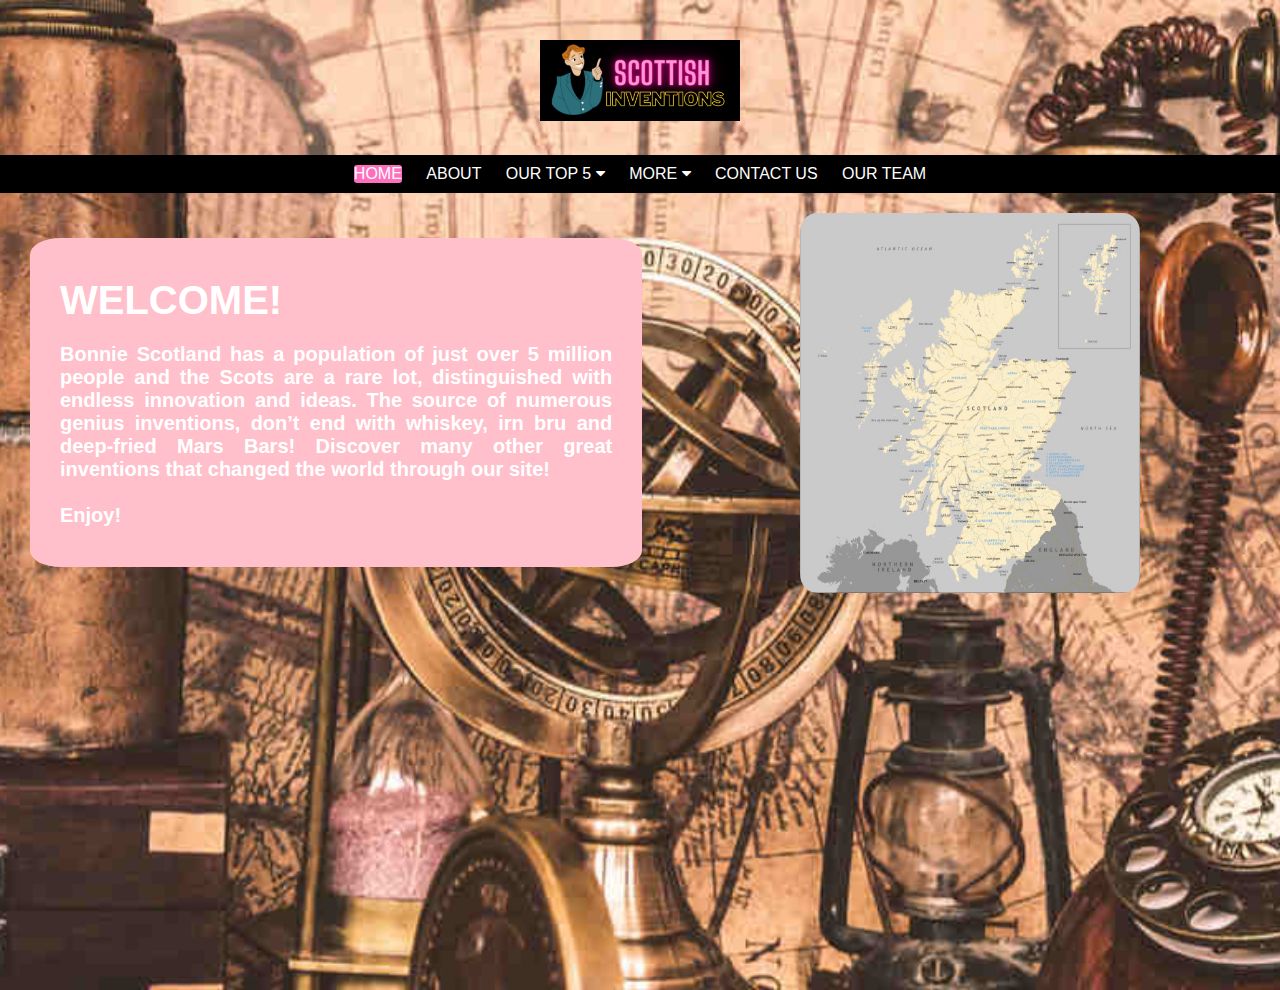
<file: index.html>
﻿<!DOCTYPE html>
<html>
<head>
    <meta name="viewport" content="width=device-width, initial-scale=1.0">
    <title>Scottish Innovations</title>
    <link rel="stylesheet" href="StyleSheet1.css">
    <link rel="stylesheet" href="https://stackpath.bootstrapcdn.com/font-awesome/4.7.0/css/font-awesome.min.css">
</head>
<body>
    <div class="header1">
        <nav id="navbar">
            <img src="Images/logo3.png" class="logo">
            <ul id="menu">
                <li class="active"><a href="index.html">HOME</a></li>
                <li><a href="about.html">ABOUT</a></li>
                <li>
                    <a href="#">OUR TOP 5  </a><i class="fa fa-caret-down" aria-hidden="true"></i>
                                               <ul>
                                                   <li><a href="dolly.html">CLONING</a></li>
                                                   <li><a href="tv.html">TELEVISION</a></li>
                                                   <li><a href="toaster.html">TOASTER</a></li>
                                                   <li><a href="fridge.html">FRIDGE</a></li>
                                                   <li><a href="telephone.html">TELEPHONE</a></li>
                                               </ul>
                </li>
                <li>
                    <a href="#">MORE </a><i class="fa fa-caret-down" aria-hidden="true"></i>
                    <ul>
                        <li><a href="images.html">MORE INVENTIONS</a></li>
                        <li><a href="learnmore.html">LEARN MORE</a></li>
                    </ul>
                </li>
                <li><a href="Contact us.html">CONTACT US</a></li>
                <li><a href="us1.html">OUR TEAM</a></li>
            </ul>
        </nav>
        <section class="parent">
            <section class="home1">
                <h4>WELCOME!</h4>
                    <h5>
                    Bonnie Scotland has a population of just over 5 million people and the Scots are a rare lot,
                        distinguished with endless innovation and ideas. The source of numerous genius inventions, 
                        don’t end with whiskey, irn bru and deep-fried Mars Bars! Discover many other great inventions 
                        that changed the world through our site!<br /><br />Enjoy!
                </h5>
            </section>
            <section class="home2">
                <img src="Gallery/scotlandmap.jpg">
            </section>
        </section>
    </div>

    <script>
        var navbar = document.getElementById("navbar");
        var menu = document.getElementById("menu");

        window.onscroll = function () {
            if (window.pageYOffset >= menu.offsetTop) {
                navbar.classList.add("sticky");
            }
            else {
                navbar.classList.remove("sticky");
            }
        }
    </script>
    <style>
        .parent{
            display:flex;
        }
        .home1{
            float:left;
            width:50%;
            background-color:#ffc0cb;
            border-radius:5%;
            margin:2%;
            margin-left:30px;
        }
        .home2 {
            float: right;
            width: 50%;
        }
        .home2 img{
            width:340px;
            height:380px;
            border-radius:5%;
           float:right;
           margin-right:140px;
        }
        .header1 {
            width: 100%;
            height: 110vh;
            background-image: url(Images/Inventions10.jpg);
            background-position: center;
            background-size: cover;
        }
            .header1 h5 {
                color: #fff;
                text-align: justify;
                font-size: 20px;
                padding-left: 30px;
                padding-right:30px;
                padding-top:10px;
                padding-bottom:-30px;
            }
            .header1 h4 {
                color: #fff;
                text-align: left;
                font-size: 40px;
                padding-left: 30px;
                padding-bottom: 10px;
                padding-top:40px;
            }

        .home {
            background: #ffc0cb;
            border-radius: 5%;
            max-width: 600px;
            margin-left: 75px;
            margin-top: 45px;
            padding-top: -35px;
            float: left;
        }
            margin: 0;
    padding: 0;
    box-sizing: border-box;
    font-family: 'poppins', sans-serif;
}
nav{
    width: 100%;
    padding: 20px 0;
    text-align: center; ;
}
.logo{
    width: 200px;
    margin: 20px 0;
    cursor: pointer;
}
nav ul{
    background: #000;
    width: 100%;
    margin-top: 10px;
}
    nav ul li {
        display: inline-block;
        list-style: none;
        margin: 20px 10px;
        color: #fff;
        position: relative;
        margin-bottom: 10px;
        margin-top: 10px;
    }
nav ul li a{
    text-decoration: none;
    color: #fff;
}
        nav ul li ul {
            display: none;
            position: absolute;
            background-color: #000;           
            width: 150px;
            border-radius: 14px 14px 14px 14px;
            text-align: center;
            margin-left:2px;
            margin-right:2px;
            z-index: 1;
            top:10px;
            left:57%;
            transform:translateX(-57%);
        }
nav ul li:hover ul {
    display: block;
}
    .active, nav ul li a:hover {
        background: #fe70bd;
        border-radius: 3px;
    }
.text{
    padding: 15px 8%;
}
.text2{
  float: right;
}

nav.sticky {
    position: sticky;
    top: 0;
    left: 0;
    padding: 10px 8%;
    background: #000;
    display: flex;
    align-items: center;
    justify-content: space-evenly;
    transition: padding 1s;   
    z-index: 1;
}
nav.sticky ul{
    width:auto;
}
    </style>
</body>
</html>
</file>
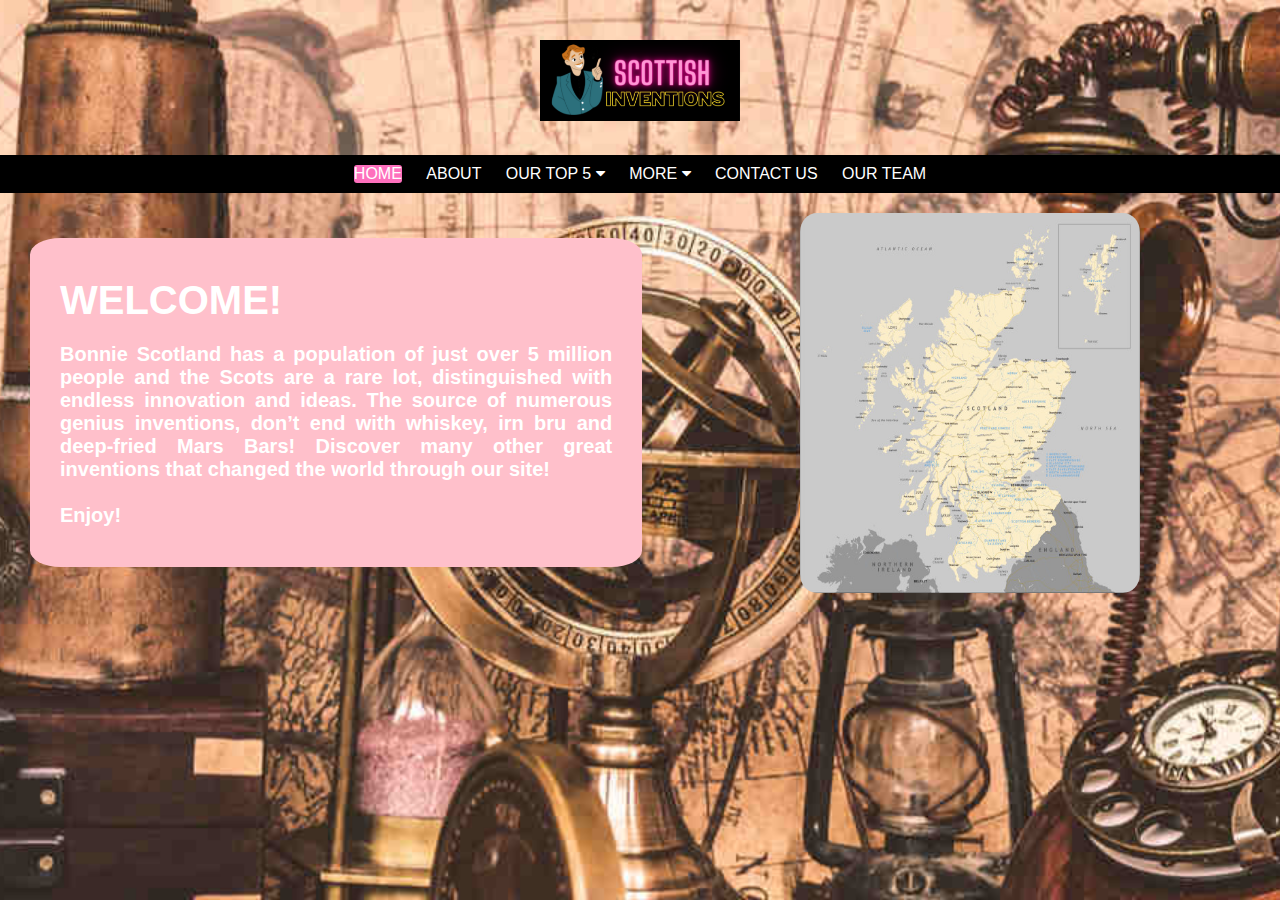
<file: Inventions.html>
﻿<!DOCTYPE html>
<html>
<head>
    <meta name="viewport" content="width=device-width, initial-scale=1.0">
    <title>Scottish Innovations</title>
    <link rel="stylesheet" href="StyleSheet1.css">
    <link rel="stylesheet" href="https://stackpath.bootstrapcdn.com/font-awesome/4.7.0/css/font-awesome.min.css">
</head>
<body>
    <div class="header1">
        <nav id="navbar">
            <img src="Images/logo3.png" class="logo">
            <ul id="menu">
                <li class="active"><a href="index.html">HOME</a></li>
                <li><a href="about.html">ABOUT</a></li>
                <li>
                    <a href="#">OUR TOP 5  </a><i class="fa fa-caret-down" aria-hidden="true"></i>
                    <ul>
                        <li><a href="dolly.html">CLONING</a></li>
                        <li><a href="tv.html">TELEVISION</a></li>
                        <li><a href="telephone.html">TELEPHONE</a></li>
                        <li><a href="toaster.html">TOASTER</a></li>
                        <li><a href="fridge.html">FRIDGE</a></li>
                    </ul>
                </li>
                <li>
                    <a href="#">MORE </a><i class="fa fa-caret-down" aria-hidden="true"></i>
                    <ul>
                        <li><a href="images.html">MORE INVENTIONS</a></li>
                        <li><a href="learnmore.html">LEARN MORE</a></li>
                    </ul>
                </li>
                <li><a href="contact us.html">CONTACT US</a></li>
                <li><a href="us1.html">OUR TEAM</a></li>
            </ul>
        </nav>
        <section class="parent">
            <section class="home1">
                <h4>WELCOME!</h4>
                <h5>
                    Bonnie Scotland has a population of just over 5 million people and the Scots are a rare lot,
                    distinguished with endless innovation and ideas. The source of numerous genius inventions,
                    don’t end with whiskey, irn bru and deep-fried Mars Bars! Discover many other great inventions
                    that changed the world through our site!<br /><br />Enjoy!
                </h5>
            </section>
            <section class="home2">
                <img src="Gallery/scotlandmap.jpg">
            </section>
        </section>
    </div>

    <script>
        var navbar = document.getElementById("navbar");
        var menu = document.getElementById("menu");

        window.onscroll = function () {
            if (window.pageYOffset >= menu.offsetTop) {
                navbar.classList.add("sticky");
            }
            else {
                navbar.classList.remove("sticky");
            }
        }
    </script>
    <style>
        .parent {
            display: flex;
        }

        .home1 {
            float: left;
            width: 50%;
            background-color: #ffc0cb;
            border-radius: 5%;
            margin: 2%;
            margin-left: 30px;
        }

        .home2 {
            float: right;
            width: 50%;
        }

            .home2 img {
                width: 340px;
                height: 380px;
                border-radius: 5%;
                float: right;
                margin-right: 140px;
            }

        .header1 {
            width: 100%;
            height: 100vh;
            background-image: url(Images/Inventions10.jpg);
            background-position: center;
            background-size: cover;
        }

            .header1 h5 {
                color: #fff;
                text-align: justify;
                font-size: 20px;
                padding-left: 30px;
                padding-right: 30px;
                padding-top: 10px;
                padding-bottom: -30px;
            }

            .header1 h4 {
                color: #fff;
                text-align: left;
                font-size: 40px;
                padding-left: 30px;
                padding-bottom: 10px;
                padding-top: 40px;
            }

        .home {
            background: #ffc0cb;
            border-radius: 5%;
            max-width: 600px;
            margin-left: 75px;
            margin-top: 45px;
            padding-top: -35px;
            float: left;
        }
    </style>
</body>
</html>
</file>
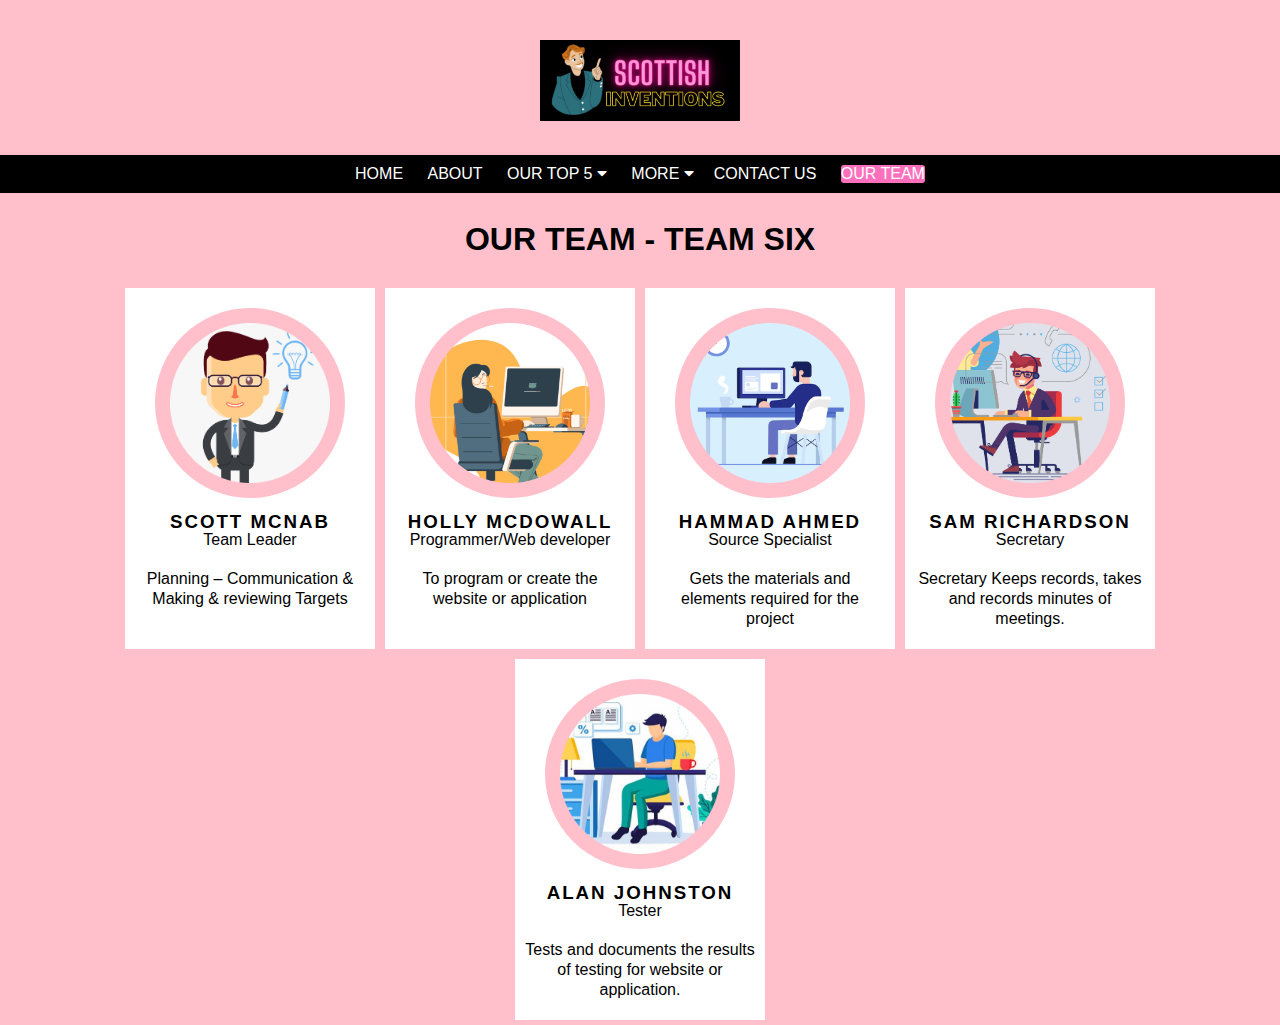
<file: us1.html>
﻿<!DOCTYPE html>
<html>
<head>
    <meta name="viewport" content="width=device-width, initial-scale=1.0">
    <title>Scottish Innovations</title>
    <link rel="stylesheet" href="StyleSheet1.css">
    <link rel="stylesheet" href="https://stackpath.bootstrapcdn.com/font-awesome/4.7.0/css/font-awesome.min.css">
    <link rel="stylesheet" href="https://use.fontawesome.com/releases/v5.8.1/css/all.css">
</head>
<body>

    <nav id="navbar">
        <img src="Images/logo3.png" class="logo">
        <ul id="menu">
            <li><a href="index.html">HOME</a></li>
            <li><a href="about.html">ABOUT</a></li>
            <li>
                <a href="#">OUR TOP 5  </a><i class="fa fa-caret-down" aria-hidden="true"></i>
                                           <ul>
                                               <li><a href="dolly.html">CLONING</a></li>
                                               <li><a href="tv.html">TELEVISION</a></li>
                                               <li><a href="toaster.html">TOASTER</a></li>
                                               <li><a href="fridge.html">FRIDGE</a></li>
                                               <li><a href="telephone.html">TELEPHONE</a></li>
                                           </ul>
            </li>
            <li>
                <a href="#">MORE </a><i class="fa fa-caret-down" aria-hidden="true"></i>
                <ul>
                    <li><a href="images.html">MORE INVENTIONS</a></li>
                    <li><a href="learnmore.html">LEARN MORE</a></li>
                </ul>
<li><a href="contact us.html">CONTACT US</a></li>
            <li class="active"><a href="us1.html">OUR TEAM</a></li>
        </ul>
    </nav>
    <div class="wrapper2">
        <h1>OUR TEAM - TEAM SIX</h1>
        <div class="our_team2">
            <div class="team_member2">
                <div class="member_img2">
                    <img src="Gallery/leader-modified (1).png" />
                    <div class="social_media2">
                        <div class="item2"><a href="https://en-gb.facebook.com/?msclkid=2626403fc59a11eca85e705131fb1bad"><i class="fab fa-facebook-f"></i></a></div>
                        <div class="item2"><a href="https://www.instagram.com/?msclkid=9cc87166c59a11ec866c92c5b90d4b8e>"><i class="fab fa-instagram"></i></a></div>
                        <div class="item2"><a href="https://twitter.com/?lang=en-gb&msclkid=f89642dfc59a11ec8a655714345a5484"><i class="fab fa-twitter"></i></a></div>
                    </div>
                </div>
                <h3>Scott McNab</h3>
                <span>Team Leader</span>
                <p>Planning – Communication & Making & reviewing Targets</p>
            </div>

            <div class="team_member2">
                <div class="member_img2">
                    <img src="Gallery/developer-modified (1).png" />
                    <div class="social_media2">
                        <div class="item2"><a href="https://en-gb.facebook.com/?msclkid=2626403fc59a11eca85e705131fb1bad"><i class="fab fa-facebook-f"></i></a></div>
                        <div class="item2"><a href="https://www.instagram.com/?msclkid=9cc87166c59a11ec866c92c5b90d4b8e>"><i class="fab fa-instagram"></i></a></div>
                        <div class="item2"><a href="https://twitter.com/?lang=en-gb&msclkid=f89642dfc59a11ec8a655714345a5484"><i class="fab fa-twitter"></i></a></div>
                    </div>
                </div>
                <h3>Holly McDowall</h3>
                <span>Programmer/Web developer</span>
                <p>To program or create the website or application</p>
            </div>
            <div class="team_member2">
                <div class="member_img2">
                    <img src="Gallery/hammad1-modified.png" />
                    <div class="social_media2">
                        <div class="item2"><a href="https://en-gb.facebook.com/?msclkid=2626403fc59a11eca85e705131fb1bad"><i class="fab fa-facebook-f"></i></a></div>
                        <div class="item2"><a href="https://www.instagram.com/?msclkid=9cc87166c59a11ec866c92c5b90d4b8e>"><i class="fab fa-instagram"></i></a></div>
                        <div class="item2"><a href="https://twitter.com/?lang=en-gb&msclkid=f89642dfc59a11ec8a655714345a5484"><i class="fab fa-twitter"></i></a></div>
                    </div>
                </div>
                <h3>Hammad Ahmed</h3>
                <span>Source Specialist</span>
                <p>Gets the materials and elements required for the project </p>
            </div>
            <div class="team_member2">
                <div class="member_img2">
                    <img src="Gallery/sam-modified.png" />
                    <div class="social_media2">
                        <div class="item2"><a href="https://en-gb.facebook.com/?msclkid=2626403fc59a11eca85e705131fb1bad"><i class="fab fa-facebook-f"></i></a></div>
                        <div class="item2"><a href="https://www.instagram.com/?msclkid=9cc87166c59a11ec866c92c5b90d4b8e>"><i class="fab fa-instagram"></i></a></div>
                        <div class="item2"><a href="https://twitter.com/?lang=en-gb&msclkid=f89642dfc59a11ec8a655714345a5484"><i class="fab fa-twitter"></i></a></div>
                    </div>
                </div>
                <h3>Sam Richardson</h3>
                <span>Secretary</span>
                <p>Secretary Keeps records, takes and records minutes of meetings. </p>
            </div>
            <div class="team_member2">
                <div class="member_img2">
                    <img src="Gallery/alan-modified (1).png" />
                    <div class="social_media2">
                        <div class="item2"><a href="https://en-gb.facebook.com/?msclkid=2626403fc59a11eca85e705131fb1bad"><i class="fab fa-facebook-f"></i></a></div>
                        <div class="item2"><a href="https://www.instagram.com/?msclkid=9cc87166c59a11ec866c92c5b90d4b8e>"><i class="fab fa-instagram"></i></a></div>
                        <div class="item2"><a href="https://twitter.com/?lang=en-gb&msclkid=f89642dfc59a11ec8a655714345a5484"><i class="fab fa-twitter"></i></a></div>
                    </div>
                </div>
                <h3>Alan Johnston</h3>
                <span>Tester</span>
                <p>Tests and documents the results of testing for website or application. </p>
            </div>
        </div>
    </div>
    <script>

        var navbar = document.getElementById("navbar");
        var menu = document.getElementById("menu");

        window.onscroll = function () {
            if (window.pageYOffset >= menu.offsetTop) {
                navbar.classList.add("sticky");
            }

            else {
                navbar.classList.remove("sticky");
            }
        }
    </script>
    <style>
        body {
            background-color: #ffc0cb;
        }
        .wrapper2 {
            margin-top: 8px;
            text-align: center;
        }

            .wrapper2 h1 {
                margin-bottom: 25px;
            }

            .wrapper2 .our_team2 {
                display: flex;
                width: auto;
                justify-content: center;
                flex-wrap: wrap;
            }

                .wrapper2 .our_team2 .team_member2 {
                    width: 250px;
                    margin: 5px;
                    background: #fff;
                    padding: 20px 10px;
                }

                    .wrapper2 .our_team2 .team_member2 .member_img2 {
                        background: #ffc0cb;
                        max-width: 190px;
                        width: 100%;
                        height: 190px;
                        margin: 0 auto;
                        border-radius: 50%;
                        padding: 15px;
                        cursor: pointer;
                        position: relative;
                    }

                        .wrapper2 .our_team2 .team_member2 .member_img2 img {
                            width: 100%;
                            height: 100%;
                        }

                    .wrapper2 .our_team2 .team_member2 h3 {
                        text-transform: uppercase;
                        line-height: 18px;
                        letter-spacing: 2px;
                        margin: 15px 0 0;
                    }

                    .wrapper2 .our_team2 .team_member2 p {
                        margin-top: 20px;
                        line-height: 20px;
                    }

                    .wrapper2 .our_team2 .team_member2 .social_media2 {
                        position: absolute;
                        top: 5px;
                        left: 5px;
                        width: 95%;
                        height: 95%;
                        background: rgba(0,0,0,0.65);
                        border-radius: 50%;
                        display: flex;
                        justify-content: center;
                        align-items: center;
                        transform: scale(0);
                        transition: all 0.5s ease;
                    }

                        .wrapper2 .our_team2 .team_member2 .social_media2 .item2 {
                            margin: 0 10px;
                        }

                            .wrapper2 .our_team2 .team_member2 .social_media2 .item2 .fab {
                                color: #fe70bd;
                                font-size: 20px;
                            }

                        .wrapper2 .our_team2 .team_member2 .member_img2:hover .social_media2 {
                            transform: scale(1);
                        }
    </style>
</body>
</html>
</file>
<file: StyleSheet1.css>
﻿*{
    margin: 0;
    padding: 0;
    box-sizing: border-box;
    font-family: 'poppins', sans-serif;
}
nav{
    width: 100%;
    padding: 20px 0;
    text-align: center; ;
}
.logo{
    width: 200px;
    margin: 20px 0;
    cursor: pointer;
}
nav ul{
    background: #000;
    width: 100%;
    margin-top: 10px;
}
    nav ul li {
        display: inline-block;
        list-style: none;
        margin: 20px 10px;
        color: #fff;
        position: relative;
        margin-bottom: 10px;
        margin-top: 10px;
    }
nav ul li a{
    text-decoration: none;
    color: #fff;
}
        nav ul li ul {
            display: none;
            position: absolute;
            background-color: #000;           
            width: 150px;
            border-radius: 14px 14px 14px 14px;
            text-align: center;
            margin-left:2px;
            margin-right:2px;
            z-index: 1;
            top:10px;
            left:57%;
            transform:translateX(-57%);
        }
nav ul li:hover ul {
    display: block;
}
    .active, nav ul li a:hover {
        background: #fe70bd;
        border-radius: 3px;
    }
.text{
    padding: 15px 8%;
}
.text2{
  float: right;
}

nav.sticky {
    position: sticky;
    top: 0;
    left: 0;
    padding: 10px 8%;
    background: #000;
    display: flex;
    align-items: center;
    justify-content: space-evenly;
    transition: padding 1s;   
    z-index: 1;
}
nav.sticky ul{
    width:auto;
}

#banner{
    background: linear-gradient(rgba(0,0,0,0.5),#009688),url('Images/Telephone 2.jpg');
    background-size: cover;
    background-position: center;
    height: 90vh;
}

.banner-text h1{
    text-align: center;
    color: #fe70bd;
    font-size: 40px;
    padding-top: 90px;
    padding-right: 100px;
    float: right;
}
.banner-text p{
    color: #fff;
}
.container {
    width: 50%;
    height: 60vh;
    background: rgb(0 0 0 / 0.00);
    display: flex;
    align-items: center;
    justify-content: center;
    position: relative;
    z-index: 0;
    padding-bottom: 60px;
}
.swiper{
    width: 60%;
    height: fit-content;
    position: absolute;   
}
.swiper-slide img{
    width: 100%;
}
.swiper .swiper-button-prev, .swiper .swiper-button-next{
    color: #000;
}
.swiper .swiper-pagination-bullet-active{
    background: #000;
}
.img-gallery{
    width: 80%;
    margin: 40px auto 50px;
    display: grid;
    grid-template-columns: repeat(auto-fit, minmax(250px, 1fr));
    grid-gap: 30px;
}
.img-gallery img{
    width: 100%;
    cursor: pointer;
}
    .img-gallery img:hover {
        transform: scale(0.8) rotate(-15deg);
        border-radius: 20px;
        box-shadow: 0 32px 75px rgba(68,77,136,0.2);
    }
.desc{
    padding: 15px;
    text-align: justify;
}
.desc p{
    text-align:justify;
}
</file>
